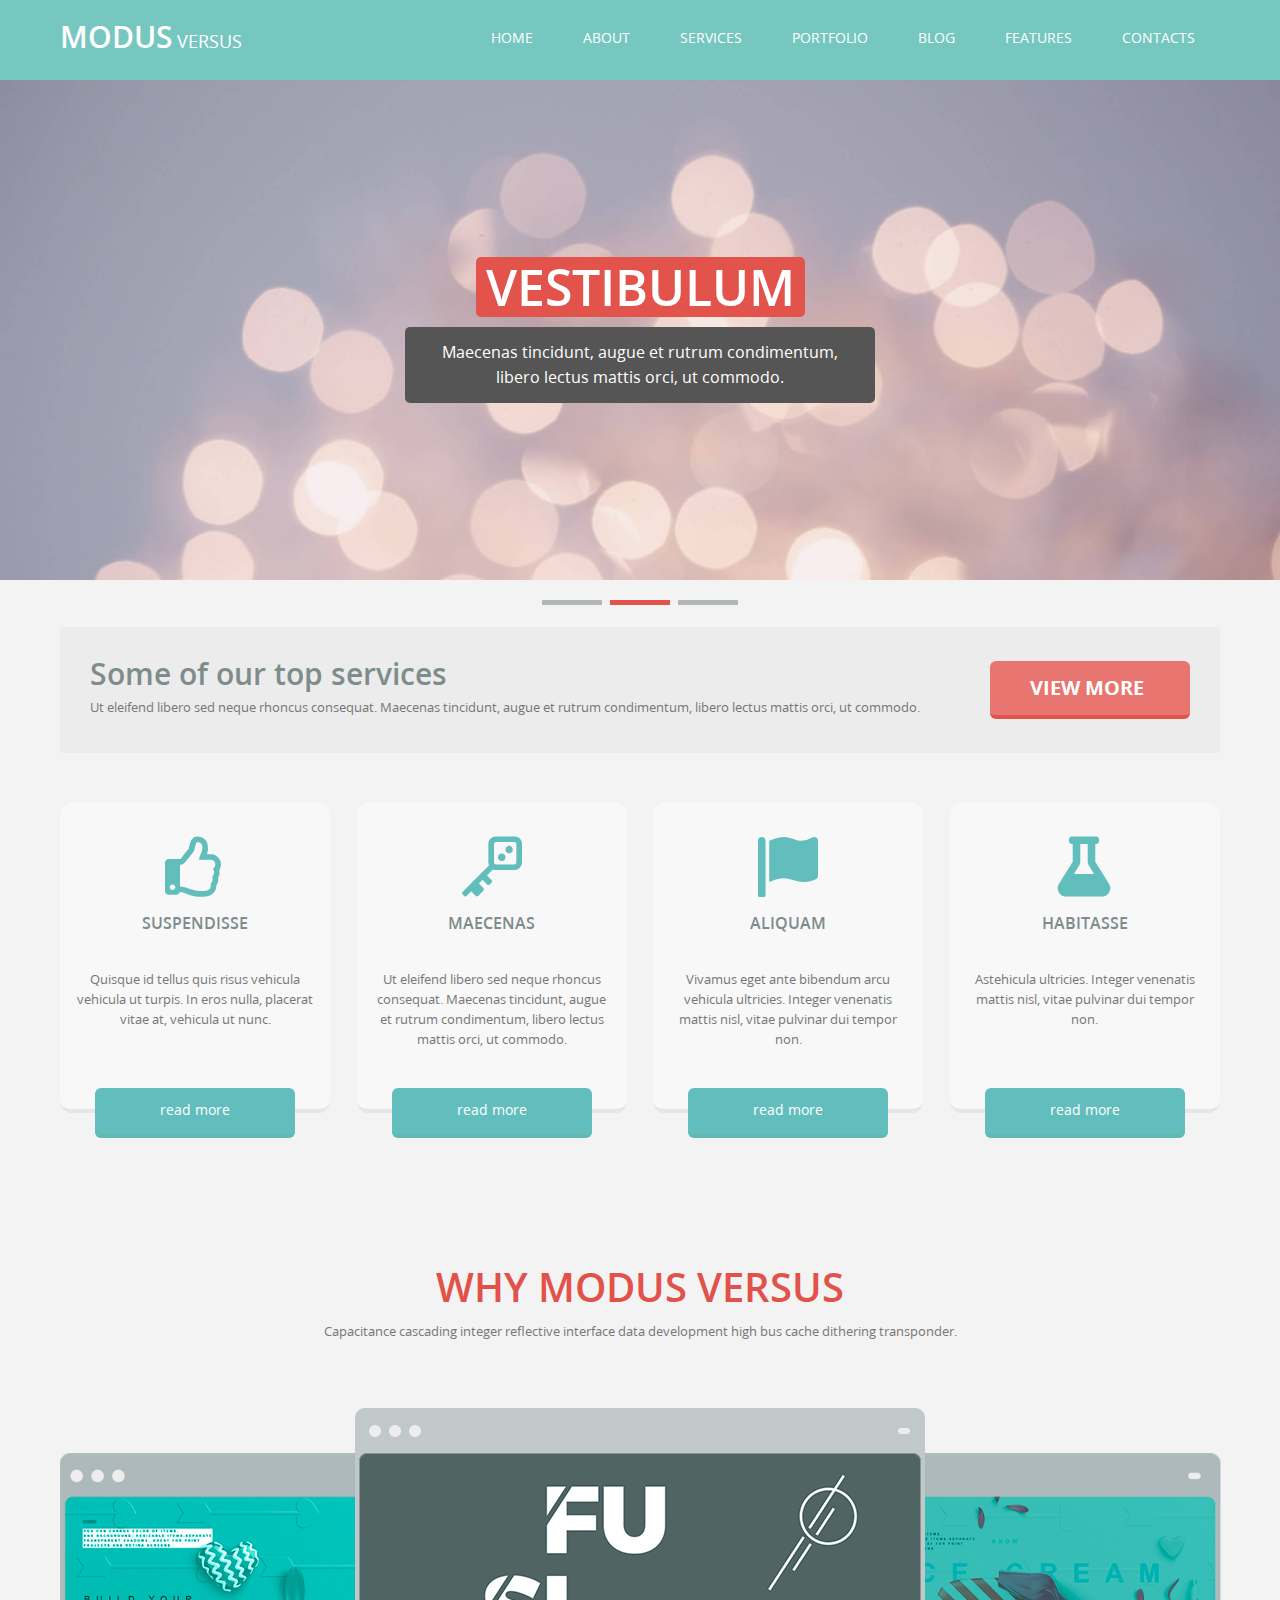
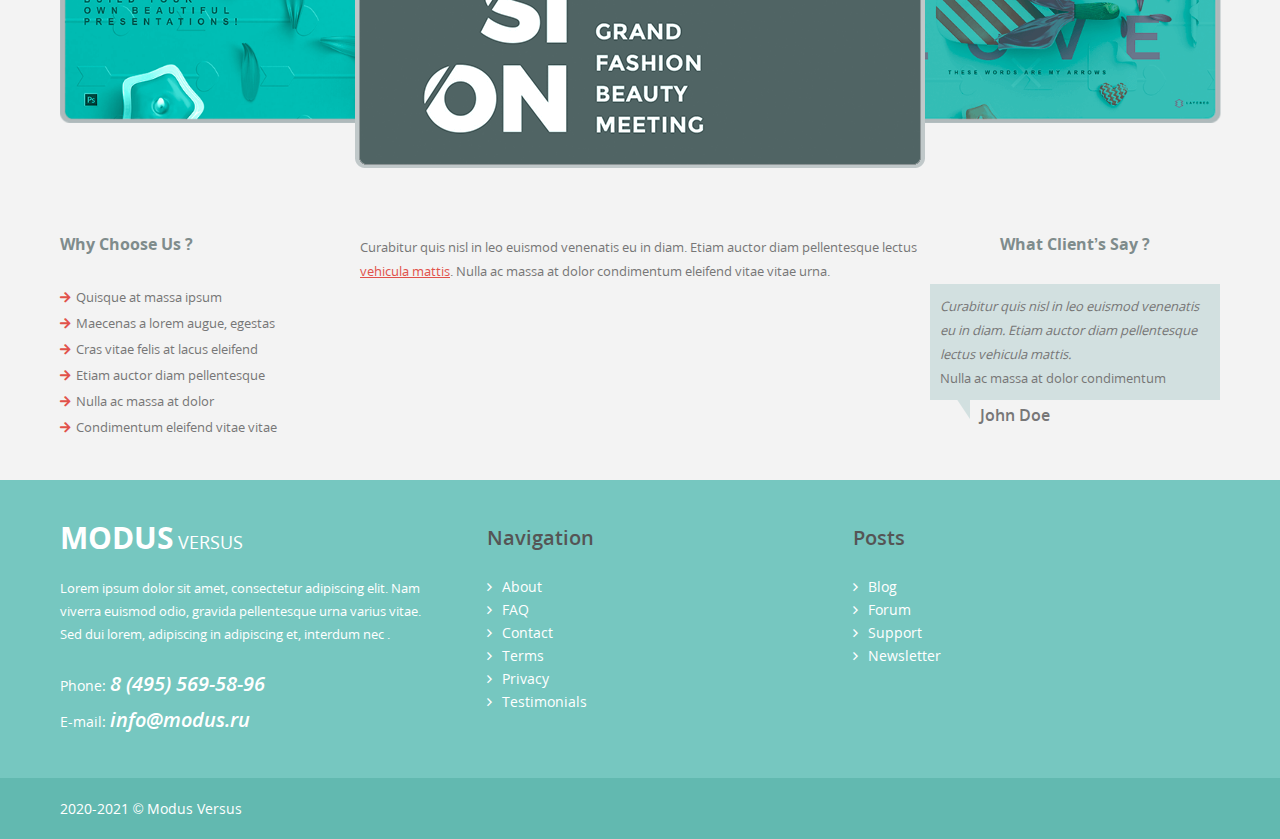
<file: index.html>
<!DOCTYPE html>
<html lang="ru">

<head>
    <meta charset="UTF-8">
    <meta name="viewport" content="width=device-width, initial-scale=1.0">
    <title>Modus versus - Главная</title>
    <link rel="stylesheet" href="assets/css/all.min.css">
    <link rel="stylesheet" href="assets/css/style.min.css">
</head>

<body>
    <div class="wrapper">
        <header class="header">
            <div class="container">
                <div class="header__body">
                    <div class="header__logo">Modus<span>versus</span></div>
                    <div class="header__menu">
                        <ul class="header__menu-list">
                            <li><a href="index.html">Home</a></li>
                            <li><a href="about.html">About</a></li>
                            <li><a href="">Services</a></li>
                            <li><a href="">Portfolio</a></li>
                            <li><a href="">Blog</a></li>
                            <li><a href="">Features</a></li>
                            <li><a href="">Contacts</a></li>
                        </ul>
                    </div>
                </div>
            </div>

        </header>

        <main class="main">
            <section class="section-banner">
                <div class="container">
                    <div class="section-banner__body">
                        <div class="section-banner__body-title">VESTIBULUM</div>

                        <div class="section-banner__body-subtitle">Maecenas tincidunt, augue et rutrum condimentum,
                            libero
                            lectus mattis orci, ut commodo.</div>
                    </div>
                </div>
            </section>
            <div class="section-banner__dots">
                <div class="container">
                    <div class="section-banner__dots-item"></div>
                    <div class="section-banner__dots-item active"></div>
                    <div class="section-banner__dots-item"></div>
                </div>
            </div>
            <section class="tservises">
                <div class="container">
                    <div class="tservises__body">
                        <div class="tservises__text-wrapper">
                            <div class="tservises__title">Some of our top services</div>
                            <div class="tservises__desc">Ut eleifend libero sed neque rhoncus consequat. Maecenas
                                tincidunt, augue et rutrum condimentum, libero lectus mattis orci, ut commodo.</div>
                        </div>
                        <div class="tservises__button-wrapper">
                            <div class="tservises__button">View more</div>
                        </div>
                    </div>
                </div>
            </section>
            <section class="servises">
                <div class="container">
                    <div class="servises__body">
                        <div class="servises__item">
                            <div class="servises__item-block">
                                <div class="servises__item-icon"><i class="far fa-thumbs-up"></i></div>
                                <div class="servises__item-title">SUSPENDISSE</div>
                                <div class="servises__item-description">
                                    Quisque id tellus quis risus vehicula vehicula ut turpis. In eros nulla, placerat
                                    vitae at, vehicula ut nunc.
                                </div>
                            </div>
                            <div class="servises__button">
                                <a href="#"><span>read more</span></a>
                            </div>
                        </div>
                        <div class="servises__item">
                            <div class="servises__item-block">
                                <div class="servises__item-icon"><i class="far fa-key-skeleton"></i></div>
                                <div class="servises__item-title">MAECENAS</div>
                                <div class="servises__item-description">
                                    Ut eleifend libero sed neque rhoncus consequat. Maecenas tincidunt, augue et rutrum
                                    condimentum, libero lectus mattis orci, ut commodo.
                                </div>
                            </div>
                            <div class="servises__button">
                                <a href="#"><span>read more</span></a>
                            </div>
                        </div>
                        <div class="servises__item">
                            <div class="servises__item-block">
                                <div class="servises__item-icon"><i class="fas fa-flag-alt"></i></div>
                                <div class="servises__item-title">ALIQUAM</div>
                                <div class="servises__item-description">
                                    Vivamus eget ante bibendum arcu vehicula ultricies. Integer venenatis mattis nisl,
                                    vitae pulvinar dui tempor non.
                                </div>
                            </div>
                            <div class="servises__button">
                                <a href="#"><span>read more</span></a>
                            </div>
                        </div>
                        <div class="servises__item">
                            <div class="servises__item-block">
                                <div class="servises__item-icon"><i class="fas fa-flask"></i></div>
                                <div class="servises__item-title">HABITASSE</div>
                                <div class="servises__item-description">
                                    Astehicula ultricies. Integer venenatis mattis nisl, vitae pulvinar dui tempor non.
                                </div>
                            </div>
                            <div class="servises__button">
                                <a href="#"><span>read more</span></a>
                            </div>
                        </div>
                    </div>
                </div>
            </section>
            <section class="why">
                <div class="why__body">
                    <div class="container">
                        <div class="why__title">Why Modus versus</div>
                        <div class="why__description">
                            Capacitance cascading integer reflective interface data
                            development high bus cache dithering transponder.
                        </div>
                    </div>
                    <div class="container">
                        <div class="why__images-body">
                            <div class="why__images-item"><img src="assets/img/browser_img03p.png" class="why__img"
                                    alt=""></div>
                            <div class="why__images-item"><img src="assets/img/browser_img1p.png" class="why__img"
                                    alt="">
                            </div>
                            <div class="why__images-item"><img src="assets/img/browser_img05p3.png" class="why__img"
                                    alt=""></div>
                        </div>
                        <div class="why__us">
                            <div class="why__choose-body">
                                <p>Why Choose Us ?</p>
                                <ul>
                                    <li>Quisque at massa ipsum </li>
                                    <li>Maecenas a lorem augue, egestas </li>
                                    <li>Cras vitae felis at lacus eleifend </li>
                                    <li>Etiam auctor diam pellentesque </li>
                                    <li>Nulla ac massa at dolor </li>
                                    <li>Condimentum eleifend vitae vitae</li>
                                </ul>
                            </div>
                            <div class="why__center-body">
                                <p>Curabitur quis nisl in leo euismod venenatis eu in diam. Etiam auctor diam
                                    pellentesque lectus <a href="#">vehicula mattis</a>. Nulla ac massa at dolor
                                    condimentum eleifend
                                    vitae vitae urna.</p>
                            </div>
                            <div class="why__say-body">
                                <p class="why__say-title">What Client’s Say ?</p>
                                <p class="why__say-text">Curabitur quis nisl in leo euismod venenatis eu in diam. Etiam
                                    auctor diam pellentesque lectus vehicula mattis. <span>Nulla ac massa at dolor
                                        condimentum</span></p>
                                <p class="why__say-name">John Doe</p>
                            </div>
                        </div>
                    </div>
                </div>
            </section>
        </main>

        <footer class="footer">
            <div class="container">
                <div class="footer__wrapper">
                    <div class="footer__main-body col-3">
                        <div class="footer__main-title">Modus<span>versus</span></div>
                        <div class="footer__main-description">
                            Lorem ipsum dolor sit amet, consectetur adipiscing elit. Nam viverra euismod odio, gravida
                            pellentesque urna varius vitae. Sed dui lorem, adipiscing in adipiscing et, interdum nec .
                        </div>
                        <div class="footer__main-contacts">
                            <p>Phone: <span>8 (495) 569-58-96</span></p>
                            <p>E-mail: <span>info@modus.ru</span></p>
                        </div>
                    </div>
                    <div class="footer__nav-body col-3">
                        <div class="footer__nav-title">Navigation</div>
                        <ul>
                            <li><a href="#">About</a></li>
                            <li><a href="#">FAQ</a></li>
                            <li><a href="#">Contact</a></li>
                            <li><a href="#">Terms</a></li>
                            <li><a href="#">Privacy</a></li>
                            <li><a href="#">Testimonials</a></li>
                        </ul>
                    </div>
                    <div class="footer__posts-body col-3">
                        <div class="footer__posts-title">Posts</div>
                        <ul>
                            <li><a href="#">Blog</a></li>
                            <li><a href="#">Forum</a></li>
                            <li><a href="#">Support</a></li>
                            <li><a href="#">Newsletter</a></li>
                        </ul>
                    </div>
                </div>
            </div>
            <div class="footer__copyright">
                <div class="container">2020-2021 &copy; Modus Versus</div>
            </div>
        </footer>
    </div>

</body>

</html>
</file>
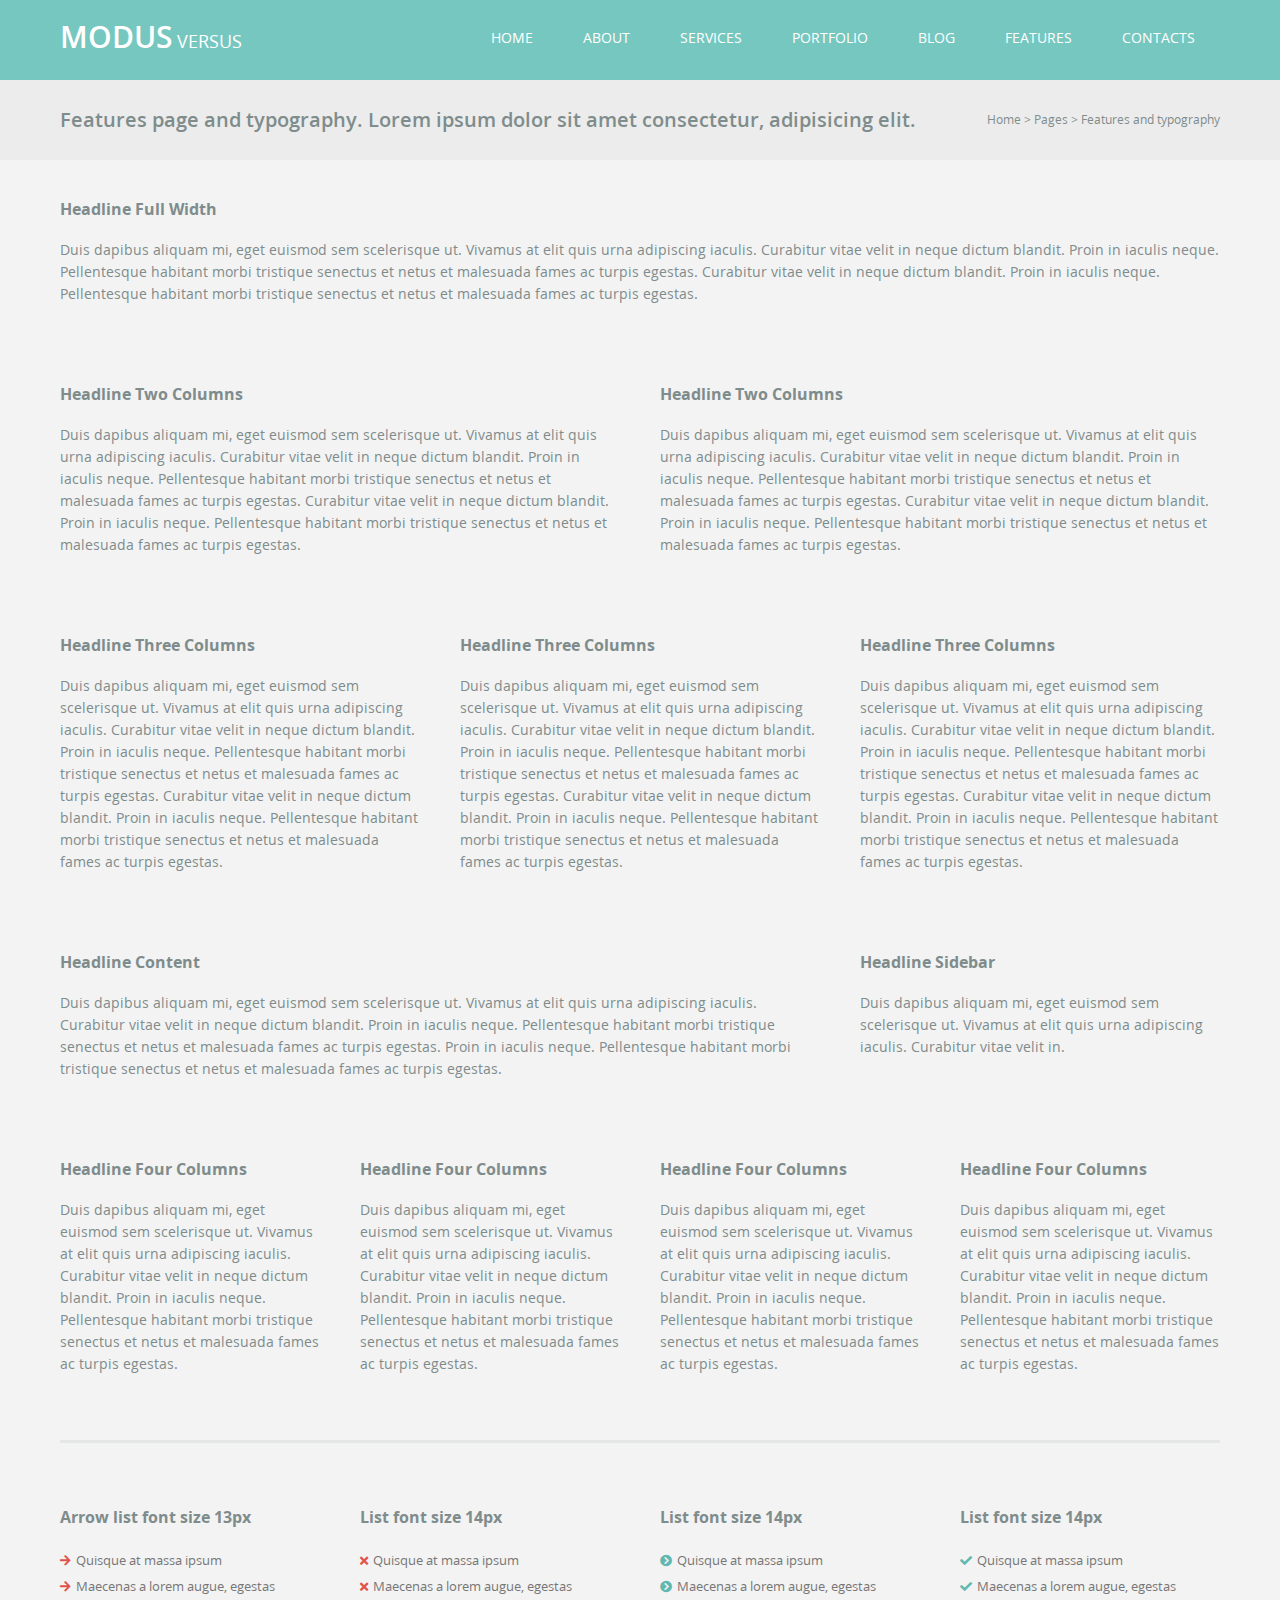
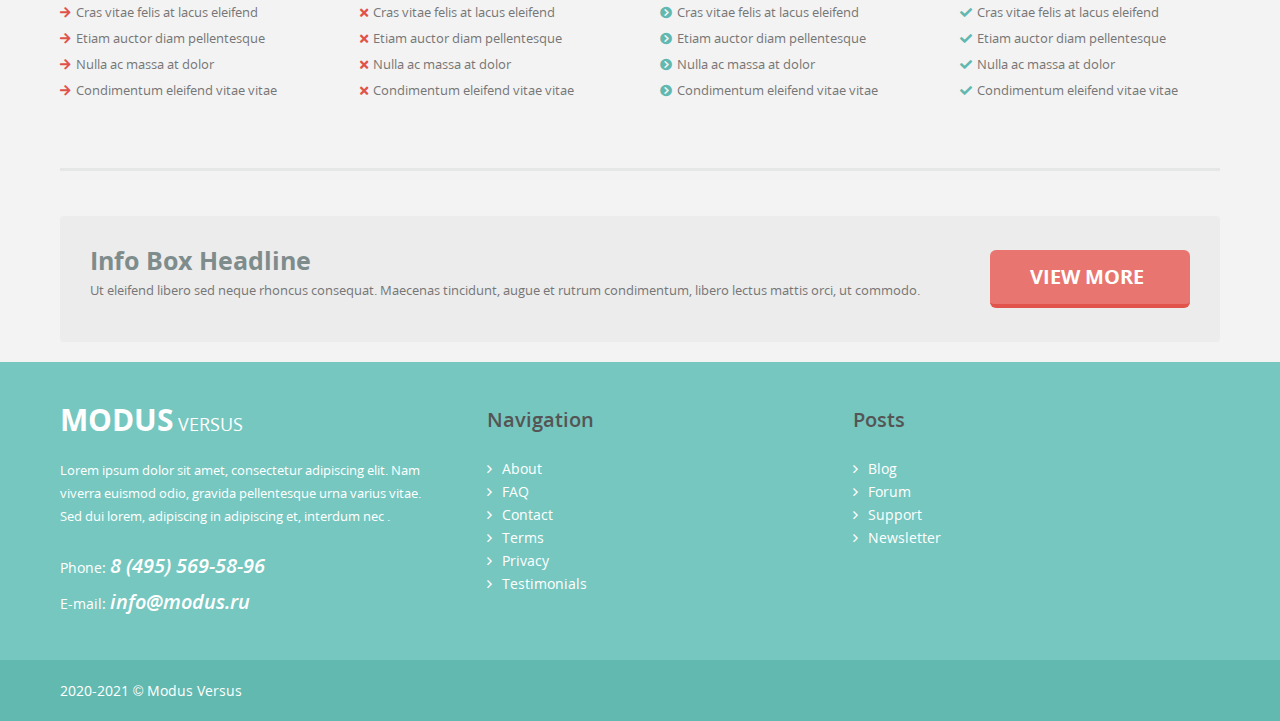
<file: about.html>
<!DOCTYPE html>
<html lang="ru">

<head>
    <meta charset="UTF-8">
    <meta name="viewport" content="width=device-width, initial-scale=1.0">
    <title>Modus versus - Типография</title>
    <link rel="stylesheet" href="assets/css/all.min.css">
    <link rel="stylesheet" href="assets/css/style.min.css">
</head>

<body>
    <div class="wrapper">
        <header class="header">
            <div class="container">
                <div class="header__body">
                    <div class="header__logo">Modus<span>versus</span></div>
                    <div class="header__menu">
                        <ul class="header__menu-list">
                            <li><a href="index.html">Home</a></li>
                            <li><a href="about.html">About</a></li>
                            <li><a href="">Services</a></li>
                            <li><a href="">Portfolio</a></li>
                            <li><a href="">Blog</a></li>
                            <li><a href="">Features</a></li>
                            <li><a href="">Contacts</a></li>
                        </ul>
                    </div>
                </div>
            </div>

        </header>

        <main class="main">
            <section class="page-headline-wrapper">
                <div class="container">
                    <div class="page-headline">
                        <div class="page__title">Features page and typography. Lorem ipsum dolor sit amet consectetur,
                            adipisicing elit.</div>
                        <div class="page__breadcrumbs">Home > Pages > Features and typography</div>
                    </div>
                </div>
            </section>

            <section class="typography">
                <div class="container">

                    <div class="row typography__body">
                        <div class="col col-1 typography__item">
                            <div class="typography__title">Headline Full Width</div>
                            <div class="typography__content">Duis dapibus aliquam mi, eget euismod sem
                                scelerisque ut.
                                Vivamus at elit quis urna adipiscing iaculis. Curabitur vitae velit in neque dictum
                                blandit.
                                Proin in iaculis neque. Pellentesque habitant morbi tristique senectus et netus et
                                malesuada
                                fames ac turpis egestas. Curabitur vitae velit in neque dictum blandit. Proin in iaculis
                                neque. Pellentesque habitant morbi tristique senectus et netus et malesuada fames ac
                                turpis
                                egestas.</div>
                        </div>
                    </div>

                    <div class="typography__body row">
                        <div class="typography__item col col-2">
                            <div class="typography__title">Headline Two Columns</div>
                            <div class="typography__content">Duis dapibus aliquam mi, eget euismod sem
                                scelerisque ut.
                                Vivamus at elit quis urna adipiscing iaculis. Curabitur vitae velit in neque dictum
                                blandit.
                                Proin in iaculis neque. Pellentesque habitant morbi tristique senectus et netus et
                                malesuada
                                fames ac turpis egestas. Curabitur vitae velit in neque dictum blandit. Proin in iaculis
                                neque. Pellentesque habitant morbi tristique senectus et netus et malesuada fames ac
                                turpis
                                egestas.</div>
                        </div>
                        <div class="typography__item col col-2">
                            <div class="typography__title">Headline Two Columns</div>
                            <div class="typography__content">Duis dapibus aliquam mi, eget euismod sem
                                scelerisque ut.
                                Vivamus at elit quis urna adipiscing iaculis. Curabitur vitae velit in neque dictum
                                blandit.
                                Proin in iaculis neque. Pellentesque habitant morbi tristique senectus et netus et
                                malesuada
                                fames ac turpis egestas. Curabitur vitae velit in neque dictum blandit. Proin in iaculis
                                neque. Pellentesque habitant morbi tristique senectus et netus et malesuada fames ac
                                turpis
                                egestas.</div>
                        </div>
                    </div>

                    <div class="typography__body row">
                        <div class="typography__item col col-3">
                            <div class="typography__title">Headline Three Columns</div>
                            <div class="typography__content">Duis dapibus aliquam mi, eget euismod sem
                                scelerisque ut.
                                Vivamus at elit quis urna adipiscing iaculis. Curabitur vitae velit in neque dictum
                                blandit.
                                Proin in iaculis neque. Pellentesque habitant morbi tristique senectus et netus et
                                malesuada
                                fames ac turpis egestas. Curabitur vitae velit in neque dictum blandit. Proin in iaculis
                                neque. Pellentesque habitant morbi tristique senectus et netus et malesuada fames ac
                                turpis
                                egestas.</div>
                        </div>
                        <div class="typography__item col col-3">
                            <div class="typography__title">Headline Three Columns</div>
                            <div class="typography__content">Duis dapibus aliquam mi, eget euismod sem
                                scelerisque ut.
                                Vivamus at elit quis urna adipiscing iaculis. Curabitur vitae velit in neque dictum
                                blandit.
                                Proin in iaculis neque. Pellentesque habitant morbi tristique senectus et netus et
                                malesuada
                                fames ac turpis egestas. Curabitur vitae velit in neque dictum blandit. Proin in iaculis
                                neque. Pellentesque habitant morbi tristique senectus et netus et malesuada fames ac
                                turpis
                                egestas.</div>
                        </div>
                        <div class="typography__item col col-3">
                            <div class="typography__title">Headline Three Columns</div>
                            <div class="typography__content">Duis dapibus aliquam mi, eget euismod sem
                                scelerisque ut.
                                Vivamus at elit quis urna adipiscing iaculis. Curabitur vitae velit in neque dictum
                                blandit.
                                Proin in iaculis neque. Pellentesque habitant morbi tristique senectus et netus et
                                malesuada
                                fames ac turpis egestas. Curabitur vitae velit in neque dictum blandit. Proin in iaculis
                                neque. Pellentesque habitant morbi tristique senectus et netus et malesuada fames ac
                                turpis
                                egestas.</div>
                        </div>
                    </div>

                    <div class="row typography__body">
                        <div class="col col-content typography__item">
                            <div class="typography__title">Headline Content</div>
                            <div class="typography__content">Duis dapibus aliquam mi, eget euismod sem scelerisque ut.
                                Vivamus at elit quis urna adipiscing iaculis. Curabitur vitae velit in neque dictum
                                blandit. Proin in iaculis neque. Pellentesque habitant morbi tristique senectus et netus
                                et malesuada fames ac turpis egestas. Proin in iaculis neque. Pellentesque habitant
                                morbi tristique senectus et netus et malesuada fames ac turpis egestas.</div>
                        </div>
                        <div class="col col-sidebar typography__item">
                            <div class="typography__title">Headline Sidebar</div>
                            <div class="typography__content">Duis dapibus aliquam mi, eget euismod sem scelerisque ut.
                                Vivamus at elit quis urna adipiscing iaculis. Curabitur vitae velit in.</div>
                        </div>
                    </div>

                    <div class="typography__body row">
                        <div class="typography__item col col-4">
                            <div class="typography__title">Headline Four Columns</div>
                            <div class="typography__content">Duis dapibus aliquam mi, eget euismod sem scelerisque ut.
                                Vivamus at elit quis urna adipiscing iaculis. Curabitur vitae velit in neque dictum
                                blandit. Proin in iaculis neque. Pellentesque habitant morbi tristique senectus et netus
                                et malesuada fames ac turpis egestas.</div>
                        </div>
                        <div class="typography__item col col-4">
                            <div class="typography__title">Headline Four Columns</div>
                            <div class="typography__content">Duis dapibus aliquam mi, eget euismod sem scelerisque ut.
                                Vivamus at elit quis urna adipiscing iaculis. Curabitur vitae velit in neque dictum
                                blandit. Proin in iaculis neque. Pellentesque habitant morbi tristique senectus et netus
                                et malesuada fames ac turpis egestas.</div>
                        </div>
                        <div class="typography__item col col-4">
                            <div class="typography__title">Headline Four Columns</div>
                            <div class="typography__content">Duis dapibus aliquam mi, eget euismod sem scelerisque ut.
                                Vivamus at elit quis urna adipiscing iaculis. Curabitur vitae velit in neque dictum
                                blandit. Proin in iaculis neque. Pellentesque habitant morbi tristique senectus et netus
                                et malesuada fames ac turpis egestas.</div>
                        </div>
                        <div class="typography__item col col-4">
                            <div class="typography__title">Headline Four Columns</div>
                            <div class="typography__content">Duis dapibus aliquam mi, eget euismod sem scelerisque ut.
                                Vivamus at elit quis urna adipiscing iaculis. Curabitur vitae velit in neque dictum
                                blandit. Proin in iaculis neque. Pellentesque habitant morbi tristique senectus et netus
                                et malesuada fames ac turpis egestas.</div>
                        </div>
                    </div>

                    <hr>

                    <div class="typography__body row">
                        <div class="typography__item col col-4">
                            <div class="typography__title">Arrow list font size 13px</div>
                            <div class="typography__content">
                                <ul class="list-arrow">
                                    <li>Quisque at massa ipsum </li>
                                    <li>Maecenas a lorem augue, egestas </li>
                                    <li>Cras vitae felis at lacus eleifend </li>
                                    <li>Etiam auctor diam pellentesque </li>
                                    <li>Nulla ac massa at dolor </li>
                                    <li>Condimentum eleifend vitae vitae</li>
                                </ul>
                            </div>
                        </div>
                        <div class="typography__item col col-4">
                            <div class="typography__title">List font size 14px</div>
                            <div class="typography__content">
                                <ul class="list-times">
                                    <li>Quisque at massa ipsum </li>
                                    <li>Maecenas a lorem augue, egestas </li>
                                    <li>Cras vitae felis at lacus eleifend </li>
                                    <li>Etiam auctor diam pellentesque </li>
                                    <li>Nulla ac massa at dolor </li>
                                    <li>Condimentum eleifend vitae vitae</li>
                                </ul>
                            </div>
                        </div>
                        <div class="typography__item col col-4">
                            <div class="typography__title">List font size 14px</div>
                            <div class="typography__content">
                                <ul class="list-circle-arrow">
                                    <li>Quisque at massa ipsum </li>
                                    <li>Maecenas a lorem augue, egestas </li>
                                    <li>Cras vitae felis at lacus eleifend </li>
                                    <li>Etiam auctor diam pellentesque </li>
                                    <li>Nulla ac massa at dolor </li>
                                    <li>Condimentum eleifend vitae vitae</li>
                                </ul>
                            </div>
                        </div>
                        <div class="typography__item col col-4">
                            <div class="typography__title">List font size 14px</div>
                            <div class="typography__content">
                                <ul class="list-check">
                                    <li>Quisque at massa ipsum </li>
                                    <li>Maecenas a lorem augue, egestas </li>
                                    <li>Cras vitae felis at lacus eleifend </li>
                                    <li>Etiam auctor diam pellentesque </li>
                                    <li>Nulla ac massa at dolor </li>
                                    <li>Condimentum eleifend vitae vitae</li>
                                </ul>
                            </div>
                        </div>
                    </div>

                </div>
            </section>

            <div class="container">
                <hr>
            </div>

            <section class="infobox">
                <div class="container">
                    <div class="infobox__body">
                        <div class="infobox__text-wrapper">
                            <div class="infobox__title">Info Box Headline</div>
                            <div class="infobox__desc">Ut eleifend libero sed neque rhoncus consequat.
                                Maecenas
                                tincidunt, augue et rutrum condimentum, libero lectus mattis orci, ut commodo.
                            </div>
                        </div>
                        <div class="infobox__button-wrapper">
                            <div class="infobox__button">View more</div>
                        </div>
                    </div>
                </div>
            </section>

        </main>

        <footer class="footer">
            <div class="container">
                <div class="footer__wrapper">
                    <div class="footer__main-body col-3">
                        <div class="footer__main-title">Modus<span>versus</span></div>
                        <div class="footer__main-description">
                            Lorem ipsum dolor sit amet, consectetur adipiscing elit. Nam viverra euismod odio, gravida
                            pellentesque urna varius vitae. Sed dui lorem, adipiscing in adipiscing et, interdum nec .
                        </div>
                        <div class="footer__main-contacts">
                            <p>Phone: <span>8 (495) 569-58-96</span></p>
                            <p>E-mail: <span>info@modus.ru</span></p>
                        </div>
                    </div>
                    <div class="footer__nav-body col-3">
                        <div class="footer__nav-title">Navigation</div>
                        <ul>
                            <li><a href="#">About</a></li>
                            <li><a href="#">FAQ</a></li>
                            <li><a href="#">Contact</a></li>
                            <li><a href="#">Terms</a></li>
                            <li><a href="#">Privacy</a></li>
                            <li><a href="#">Testimonials</a></li>
                        </ul>
                    </div>
                    <div class="footer__posts-body col-3">
                        <div class="footer__posts-title">Posts</div>
                        <ul>
                            <li><a href="#">Blog</a></li>
                            <li><a href="#">Forum</a></li>
                            <li><a href="#">Support</a></li>
                            <li><a href="#">Newsletter</a></li>
                        </ul>
                    </div>
                </div>
            </div>
            <div class="footer__copyright">
                <div class="container">2020-2021 &copy; Modus Versus</div>
            </div>
        </footer>
    </div>

</body>

</html>
</file>
<file: assets/css/style.min.css>
*{padding:0;margin:0;border:0}*,*:before,*:after{-webkit-box-sizing:border-box;box-sizing:border-box}*:focus,*:active{outline:none}a:focus,a:active{outline:none}nav,footer,header,aside{display:block}html,body{height:100%;width:100%;font-size:100%;line-height:1;font-size:14px;-ms-text-size-adjust:100%;-moz-text-size-adjust:100%;-webkit-text-size-adjust:100%}input,button,textarea{font-family:inherit}input::-ms-clear{display:none}button{cursor:pointer}button::-moz-focus-inner{padding:0;border:0}a,a:visited{text-decoration:none}a:hover{text-decoration:none}ul li{list-style:none}img{vertical-align:top}h1,h2,h3,h4,h5,h6{font-size:inherit;font-weight:400}@font-face{font-family:'Open Sans';src:url("../fonts/opensans.eot");src:url("../fonts/opensans.eot?#iefix") format("embedded-opentype"),url("../fonts/opensans.woff") format("woff"),url("../fonts/opensans.ttf") format("truetype");font-weight:400;font-style:normal}@font-face{font-family:'Open Sans';src:url("../fonts/opensansbold.eot");src:url("../fonts/opensansbold.eot?#iefix") format("embedded-opentype"),url("../fonts/opensansbold.woff") format("woff"),url("../fonts/opensansbold.ttf") format("truetype");font-weight:700;font-style:normal}@font-face{font-family:'Open Sans Semibold';src:url("../fonts/opensanssemibold.eot");src:url("../fonts/opensanssemibold.eot?#iefix") format("embedded-opentype"),url("../fonts/opensanssemibold.woff") format("woff"),url("../fonts/opensanssemibold.ttf") format("truetype");font-weight:600;font-style:normal}@font-face{font-family:'Open Sans Semibold Italic';src:url("../fonts/opensanssemibolditalic.eot");src:url("../fonts/opensanssemibolditalic.eot?#iefix") format("embedded-opentype"),url("../fonts/opensanssemibolditalic.woff") format("woff"),url("../fonts/opensanssemibolditalic.ttf") format("truetype");font-weight:600;font-style:italic}@font-face{font-family:'Open Sans Light';src:url("../fonts/opensanslight.eot");src:url("../fonts/opensanslight.eot?#iefix") format("embedded-opentype"),url("../fonts/opensanslight.woff") format("woff"),url("../fonts/opensanslight.ttf") format("truetype");font-weight:300;font-style:normal}@font-face{font-family:'Font Awesome 5 Free';font-style:normal;font-weight:400;src:url("../fonts/fontawesome/fa-regular-400.eot");src:url("../fonts/fontawesome/fa-regular-400.eot?#iefix") format("embedded-opentype"),url("../fonts/fontawesome/fa-regular-400.woff2") format("woff2"),url("../fonts/fontawesome/fa-regular-400.woff") format("woff"),url("../fonts/fontawesome/fa-regular-400.ttf") format("truetype"),url("../fonts/fontawesome/fa-regular-400.svg#fontawesome") format("svg")}body{font-family:'Open Sans', sans-serif;font-weight:400;font-style:normal}.wrapper{display:-webkit-box;display:-ms-flexbox;display:flex;-webkit-box-orient:vertical;-webkit-box-direction:normal;-ms-flex-direction:column;flex-direction:column;min-height:100%}.container{display:inherit;-webkit-box-pack:inherit;-ms-flex-pack:inherit;justify-content:inherit;-webkit-box-align:inherit;-ms-flex-align:inherit;align-items:inherit;max-width:1200px;margin:0 auto;padding:0 20px}main{-webkit-box-flex:1;-ms-flex:1 1 auto;flex:1 1 auto}.main{background-color:#f3f3f3}.row{display:-webkit-box;display:-ms-flexbox;display:flex;-ms-flex-wrap:wrap;flex-wrap:wrap;margin:0 -20px}.col{padding:0 10px}.col-1{width:100%}.col-2{width:50%}.col-3{width:33.33%}.col-4{width:25%}.col-content{width:66.66666667%}.col-sidebar{width:33.33333333%}@media (max-width: 1024px){.col-content{width:100%}.col-sidebar{width:100%}}@media (min-width: 1200px){.main{background-color:#f3f3f3}}@media (min-width: 992px) and (max-width: 1199px){.main{background-color:#f3f3f3}}@media (min-width: 768px) and (max-width: 991px){.main{background-color:#f3f3f3}}@media (max-width: 767px){.main{background-color:#f3f3f3}.col-1,.row .col-3{width:100%}.col-2,.row .col-3{width:100%}.col-3,.row .col-3{width:100%}.col-4,.row .col-4{width:100%}}@media (max-width: 480px){.main{background-color:#f3f3f3}}@media (max-width: 320px){.main{background-color:#f3f3f3}}h1,.h1{font-size:2.5rem;font-weight:bold}h2,.h2{font-size:2rem;font-weight:normal}h3,.h3{font-size:1.75rem;font-weight:normal}h4,.h4{font-size:1.5rem;font-weight:bold}h5,.h5{font-size:1.25rem;font-weight:bold}h6,.h6{font-size:1rem;font-weight:bold}hr{height:3px;background-color:#e5e6e6;margin:25px 0px}.flex{display:-webkit-box;display:-ms-flexbox;display:flex;-webkit-box-pack:justify;-ms-flex-pack:justify;justify-content:space-between;-webkit-box-align:center;-ms-flex-align:center;align-items:center}.spanis{font-family:'Open Sans Light', sans-serif;font-weight:300;font-style:normal}.page-headline{display:-webkit-box;display:-ms-flexbox;display:flex;-webkit-box-pack:justify;-ms-flex-pack:justify;justify-content:space-between;-webkit-box-align:center;-ms-flex-align:center;align-items:center;-ms-flex-wrap:wrap;flex-wrap:wrap;min-height:80px;padding:10px 0}.page-headline-wrapper{min-height:80px;background-color:#ececec}.page__title{display:-webkit-box;display:-ms-flexbox;display:flex;padding:10px 0;font-size:20px;line-height:24px;color:#7f8c8c;font-family:'Open Sans Semibold', sans-serif;font-weight:600;font-style:normal}.page__breadcrumbs{display:-webkit-box;display:-ms-flexbox;display:flex;padding:10px 0;font-size:12px;line-height:24px;color:#7f8c8c;font-family:'Open Sans', sans-serif;font-weight:400;font-style:normal}.typography__body{padding:20px 0}.typography__item{padding:20px 20px}.typography__title{padding:0px 0px 20px 0px;font-size:16px;line-height:19px;color:#7f8c8c;font-family:'Open Sans', sans-serif;font-weight:700;font-style:normal}.typography__content{font-size:14px;line-height:22px;color:#7f8c8c;font-family:'Open Sans', sans-serif;font-weight:400;font-style:normal}.typography__content ul li{font-size:13px;line-height:26px;font-weight:400;color:#777777}.typography__content ul li::before{content:"♦";margin-right:5px;font-size:12px;line-height:1px;font-weight:900;color:#61b8b0;font-family:"Font Awesome 5 Pro";display:inline-block;font-style:normal;font-variant:normal;text-rendering:auto}.typography__content .list-arrow li::before{content:"\f061";color:#e1524b;font-family:"Font Awesome 5 Pro";display:inline-block;font-style:normal;font-variant:normal;text-rendering:auto}.typography__content .list-times li::before{content:"\f00d";color:#e1524b;font-family:"Font Awesome 5 Pro";display:inline-block;font-style:normal;font-variant:normal;text-rendering:auto}.typography__content .list-circle-arrow li::before{content:"\f138";color:#61b8b0;font-family:"Font Awesome 5 Pro";display:inline-block;font-style:normal;font-variant:normal;text-rendering:auto}.typography__content .list-check li::before{content:"\f00c";color:#61b8b0;font-family:"Font Awesome 5 Pro";display:inline-block;font-style:normal;font-variant:normal;text-rendering:auto}.infobox{padding:20px 0}.infobox__body{background-color:#ececec;border-radius:4px;padding:14px 20px;display:-webkit-box;display:-ms-flexbox;display:flex;-webkit-box-pack:justify;-ms-flex-pack:justify;justify-content:space-between;-ms-flex-wrap:wrap;flex-wrap:wrap}.infobox__text-wrapper{margin:10px 10px}.infobox__title{padding:5px 0px;font-size:25px;line-height:30px;color:#7f8c8c;font-family:'Open Sans', sans-serif;font-weight:700;font-style:normal}.infobox__desc{font-size:13px;line-height:20px;font-weight:400;color:#777777}.infobox__button{min-width:200px;padding:15px 40px;margin:10px 10px;border-radius:6px;font-size:20px;line-height:24px;font-weight:600;color:#ffffff;background-color:#e8756f;text-transform:uppercase;border-bottom:4px solid #e2534b;cursor:pointer}.infobox__button:hover{background-color:#e2534b}.infobox__button-wrapper{margin:10px 0px}.header{width:100%;height:80px;background-color:#76c7c0}.header__body{display:-webkit-box;display:-ms-flexbox;display:flex;-webkit-box-orient:horizontal;-webkit-box-direction:normal;-ms-flex-direction:row;flex-direction:row;-webkit-box-pack:justify;-ms-flex-pack:justify;justify-content:space-between;-webkit-box-flex:1;-ms-flex:1 1 auto;flex:1 1 auto;font-family:OpenSans;font-size:14px;line-height:16px;font-weight:600;color:#ffffff}.header__logo{padding:19px 0;font-size:30px;line-height:36px;font-weight:800;color:#ffffff;text-transform:uppercase;font-family:'Open Sans Semibold', sans-serif;font-weight:600;font-style:normal}.header__logo span{font-size:18px;line-height:30px;color:#ffffff;padding-left:4px;font-family:'Open Sans', sans-serif;font-weight:400;font-style:normal}.header__menu{display:-webkit-box;display:-ms-flexbox;display:flex;-ms-flex-wrap:wrap;flex-wrap:wrap;font-size:14px;line-height:15px;font-weight:600;color:#ffffff;text-transform:uppercase;font-family:'Open Sans', sans-serif;font-weight:400;font-style:normal}.header__menu-list{display:-webkit-box;display:-ms-flexbox;display:flex;-webkit-box-orient:horizontal;-webkit-box-direction:normal;-ms-flex-direction:row;flex-direction:row;-webkit-box-flex:1;-ms-flex:1 1 auto;flex:1 1 auto;-ms-flex-wrap:wrap;flex-wrap:wrap;-webkit-box-pack:justify;-ms-flex-pack:justify;justify-content:space-between;-webkit-box-align:center;-ms-flex-align:center;align-items:center}.header__menu-list li{padding:10px 15px;margin:10px;border-radius:4px}.header__menu-list li:hover{background-color:#62bdbd}.header__menu-list li:active{background-color:#e8756f;border-bottom:#e2534b 4px solid}.header__menu-list a{color:#ffffff}@media (max-width: 987px){.header__body{-webkit-box-orient:vertical;-webkit-box-direction:normal;-ms-flex-direction:column;flex-direction:column;-webkit-box-pack:center;-ms-flex-pack:center;justify-content:center;-webkit-box-align:center;-ms-flex-align:center;align-items:center}.header__logo{z-index:10}.header__menu-list{visibility:hidden;-webkit-box-orient:vertical;-webkit-box-direction:normal;-ms-flex-direction:column;flex-direction:column;margin-top:30px;background-color:#555555;z-index:10}.header__menu-list li{margin:5% 0%;font-size:30px}}.footer{background-color:#76c7c0;color:#ffffff;font-size:14px;line-height:21px;font-family:'Open Sans', sans-serif;font-weight:400;font-style:normal}.footer__wrapper{display:-webkit-box;display:-ms-flexbox;display:flex;-webkit-box-pack:justify;-ms-flex-pack:justify;justify-content:space-between;-ms-flex-wrap:wrap;flex-wrap:wrap;padding:40px 0}.footer__main-body{padding-right:20px}.footer__main-title{font-size:30px;line-height:36px;font-weight:800;color:#ffffff;text-transform:uppercase;margin-bottom:20px;font-family:'Open Sans', sans-serif;font-weight:700;font-style:normal}.footer__main-title span{font-size:18px;line-height:30px;color:#ffffff;padding-left:4px;font-family:'Open Sans', sans-serif;font-weight:400;font-style:normal}.footer__main-description{margin-bottom:20px;font-size:13px;line-height:23px;color:#ffffff;font-family:'Open Sans', sans-serif;font-weight:400;font-style:normal}.footer__main-contacts p span{font-size:20px;line-height:36px;color:#ffffff;font-family:'Open Sans Semibold Italic', sans-serif;font-weight:600;font-style:italic}.footer__nav-body{padding:0 40px}.footer__nav-body li::before{content:"\f105";margin-right:10px;font-size:13px;line-height:23px;font-family:"Font Awesome 5 Pro";display:inline-block;font-style:normal;font-variant:normal;text-rendering:auto}.footer__nav-body a{text-decoration:none;color:#ffffff}.footer__nav-body a:hover{text-decoration:underline}.footer__nav-title{color:#555555;font-size:20px;line-height:36px;margin-bottom:20px;font-family:'Open Sans Semibold', sans-serif;font-weight:600;font-style:normal}.footer__posts-body{padding-left:20px}.footer__posts-body li::before{content:"\f105";margin-right:10px;font-size:13px;line-height:23px;font-family:"Font Awesome 5 Pro";display:inline-block;font-style:normal;font-variant:normal;text-rendering:auto}.footer__posts-body a{text-decoration:none;color:#ffffff}.footer__posts-body a:hover{text-decoration:underline}.footer__posts-title{color:#555555;font-size:20px;line-height:36px;margin-bottom:20px;font-family:'Open Sans Semibold', sans-serif;font-weight:600;font-style:normal}.footer__copyright{background:#62b9b0;padding:20px 0}@media (max-width: 480px){.footer__main-body{padding:20px 0px}.footer__nav-body{text-align:center;padding:20px 0px}.footer__posts-body{text-align:center;padding:20px 0px}}.section-banner{background:#7f8c8c url("/assets/img/unsplash01.jpg") 10% 10%/cover no-repeat;min-height:500px;text-align:center;display:-webkit-box;display:-ms-flexbox;display:flex;-webkit-box-align:center;-ms-flex-align:center;align-items:center;-webkit-box-pack:center;-ms-flex-pack:center;justify-content:center;overflow:hidden}.section-banner__body{display:-webkit-box;display:-ms-flexbox;display:flex;-webkit-box-orient:vertical;-webkit-box-direction:normal;-ms-flex-direction:column;flex-direction:column}.section-banner__body-title{display:-webkit-inline-box;display:-ms-inline-flexbox;display:inline-flex;padding:2px 10px;margin:5px auto 5px auto;border-radius:5px;font-size:50px;line-height:56px;font-weight:800;color:#ffffff;background-color:#e2534b;text-transform:uppercase;text-align:center;font-family:'Open Sans Semibold', sans-serif;font-weight:600;font-style:normal}.section-banner__body-subtitle{display:-webkit-box;display:-ms-flexbox;display:flex;max-width:470px;padding:13px 30px;margin:5px auto 5px auto;border-radius:5px;text-align:center;font-size:16px;line-height:25px;font-weight:400;color:#ffffff;background-color:#555;text-align:center;font-family:'Open Sans', sans-serif;font-weight:400;font-style:normal}.section-banner__dots{background-color:#f3f3f3;text-align:center}.section-banner__dots-item{display:inline-block;width:60px;height:5px;background-color:#b0b8b9;margin:20px 2px}.section-banner__dots-item.active{background-color:#e2534b}.tservises__body{background-color:#ececec;border-radius:4px;padding:14px 20px;display:-webkit-box;display:-ms-flexbox;display:flex;-webkit-box-pack:justify;-ms-flex-pack:justify;justify-content:space-between;-ms-flex-wrap:wrap;flex-wrap:wrap}.tservises__text-wrapper{margin:10px 10px}.tservises__title{padding:5px 0px;font-size:30px;line-height:36px;color:#7f8c8c;font-family:'Open Sans Semibold', sans-serif;font-weight:600;font-style:normal}.tservises__desc{font-size:13px;line-height:20px;font-weight:400;color:#777777}.tservises__button{min-width:200px;padding:15px 40px;margin:10px 10px;border-radius:6px;font-size:20px;line-height:24px;font-weight:600;color:#ffffff;background-color:#e8756f;text-transform:uppercase;border-bottom:4px solid #e2534b;cursor:pointer}.tservises__button:hover{background-color:#e2534b}.tservises__button-wrapper{margin:10px 0px}.servises{padding:50px 0}.servises__body{display:-webkit-box;display:-ms-flexbox;display:flex;-webkit-box-pack:justify;-ms-flex-pack:justify;justify-content:space-between;-ms-flex-wrap:wrap;flex-wrap:wrap}.servises__item{width:270px}.servises__item-block{padding:17px;height:310px;background-color:#f8f8f8;border-radius:4%;border-bottom:4px solid #e5e6e6;cursor:pointer}.servises__item-block:hover{background-color:#ffffff;-webkit-transition:0.2s;-o-transition:0.2s;transition:0.2s}.servises__item-block:hover .servises__item-icon{color:#e2534b;-webkit-transition:0.2s;-o-transition:0.2s;transition:0.2s}.servises__item-icon{padding:17px;text-align:center;font-size:60px;line-height:7px;color:#62bdbd}.servises__item-title{text-align:center;font-size:16px;line-height:19px;color:#7f8c8c;font-family:'Open Sans Semibold', sans-serif;font-weight:600;font-style:normal}.servises__item-description{padding:36px 0;text-align:center;font-size:13px;line-height:20px;color:#777777;font-family:'Open Sans', sans-serif;font-weight:400;font-style:normal}.servises__button{position:relative;bottom:25px;text-align:center}.servises__button span{display:inline-block;width:200px;height:50px;background-color:#62bdbd;border-bottom:4px solid #62b9b0;border-radius:6px;color:#ffffff;text-align:center;padding-top:15px;cursor:pointer}.servises__button span:hover{background-color:#e8756f;border-bottom:4px solid #e2534b;-webkit-transition:0.2s;-o-transition:0.2s;transition:0.2s}@media (max-width: 882px){.servises__body{-ms-flex-pack:distribute;justify-content:space-around}}@media (max-width: 596px){.servises__body{-webkit-box-orient:vertical;-webkit-box-direction:normal;-ms-flex-direction:column;flex-direction:column;-webkit-box-align:center;-ms-flex-align:center;align-items:center}}.why{background:#f3f3f3}.why__body{padding:40px 0;text-align:center}.why__title{font-size:40px;line-height:48px;color:#e1524b;text-transform:uppercase;padding:10px 0;font-family:'Open Sans Semibold', sans-serif;font-weight:600;font-style:normal}.why__description{font-size:13px;line-height:20px;color:#777777;font-family:'Open Sans', sans-serif;font-weight:400;font-style:normal}.why__images-body{width:100%;margin:67px 0;display:-webkit-box;display:-ms-flexbox;display:flex;-webkit-box-align:center;-ms-flex-align:center;align-items:center;-webkit-box-pack:justify;-ms-flex-pack:justify;justify-content:space-between}.why__images-item:nth-child(1){max-width:370px;z-index:1}.why__images-item:nth-child(1) img{position:absolute;-webkit-transform:translate(0%, -50%);-ms-transform:translate(0%, -50%);transform:translate(0%, -50%);max-height:30%}.why__images-item:nth-child(2){margin:0 auto;z-index:2;max-width:570px}.why__images-item:nth-child(2) img{position:static;-webkit-transform:translate(0, 0);-ms-transform:translate(0, 0);transform:translate(0, 0);max-width:100%}.why__images-item:nth-child(3){max-width:370px;z-index:1}.why__images-item:nth-child(3) img{position:absolute;-webkit-transform:translate(-100%, -50%);-ms-transform:translate(-100%, -50%);transform:translate(-100%, -50%);max-height:30%}.why__us{display:-webkit-box;display:-ms-flexbox;display:flex;-webkit-box-pack:justify;-ms-flex-pack:justify;justify-content:space-between;-webkit-box-orient:horizontal;-webkit-box-direction:normal;-ms-flex-flow:row wrap;flex-flow:row wrap}.why__choose-body{width:25%;min-width:225px;text-align:left}.why__choose-body p{font-size:16px;line-height:19px;color:#7f8c8c;margin-bottom:30px;font-family:'Open Sans', sans-serif;font-weight:700;font-style:normal}.why__choose-body ul li{font-size:13px;line-height:26px;font-weight:400;color:#777777}.why__choose-body ul li::before{content:"\f061";margin-right:5px;font-size:12px;line-height:1px;font-weight:900;color:#e1524b;font-family:"Font Awesome 5 Pro";display:inline-block;font-style:normal;font-variant:normal;text-rendering:auto}.why__say-body{width:25%;min-width:225px}.why__say-title{font-size:16px;line-height:19px;color:#7f8c8c;margin-bottom:30px;font-family:'Open Sans', sans-serif;font-weight:700;font-style:normal}.why__say-text{z-index:2;position:relative;background-color:#d2e0e0;padding:10px;font-size:13px;line-height:24px;font-weight:400;font-style:italic;color:#777777;text-align:left}.why__say-text span{display:block;font-style:normal}.why__say-name{font-size:16px;line-height:30px;color:#777777;text-align:left;font-family:'Open Sans Semibold', sans-serif;font-weight:600;font-style:normal}.why__say-name::before{z-index:1;position:relative;top:15px;left:20px;content:"";margin-right:30px;width:0;height:0;border-top:30px solid #d2e0e0;border-left:20px solid transparent}.why__center-body{width:50%}.why__center-body p{font-size:13px;line-height:24px;font-weight:400;text-align:left;color:#777777;padding:0 10px}.why__center-body p a{text-decoration:underline;color:#e1524b}.why__center-body p a:hover{text-decoration:none}@media (max-width: 991px){.why__images-item:nth-child(1) img{opacity:0.8}.why__images-item:nth-child(3) img{opacity:0.8}.why__us{-webkit-box-orient:vertical;-webkit-box-direction:normal;-ms-flex-flow:column wrap;flex-flow:column wrap}.why__choose-body{width:100%}.why__center-body{width:100%}.why__center-body p{padding:40px 0px}.why__say-body{width:100%}}@media (max-width: 780px){.why__images-body{width:100%}}@media (max-width: 596px){.why__images-item:nth-child(1) img{max-width:50%}.why__images-item:nth-child(3) img{max-width:50%}}
</file>
